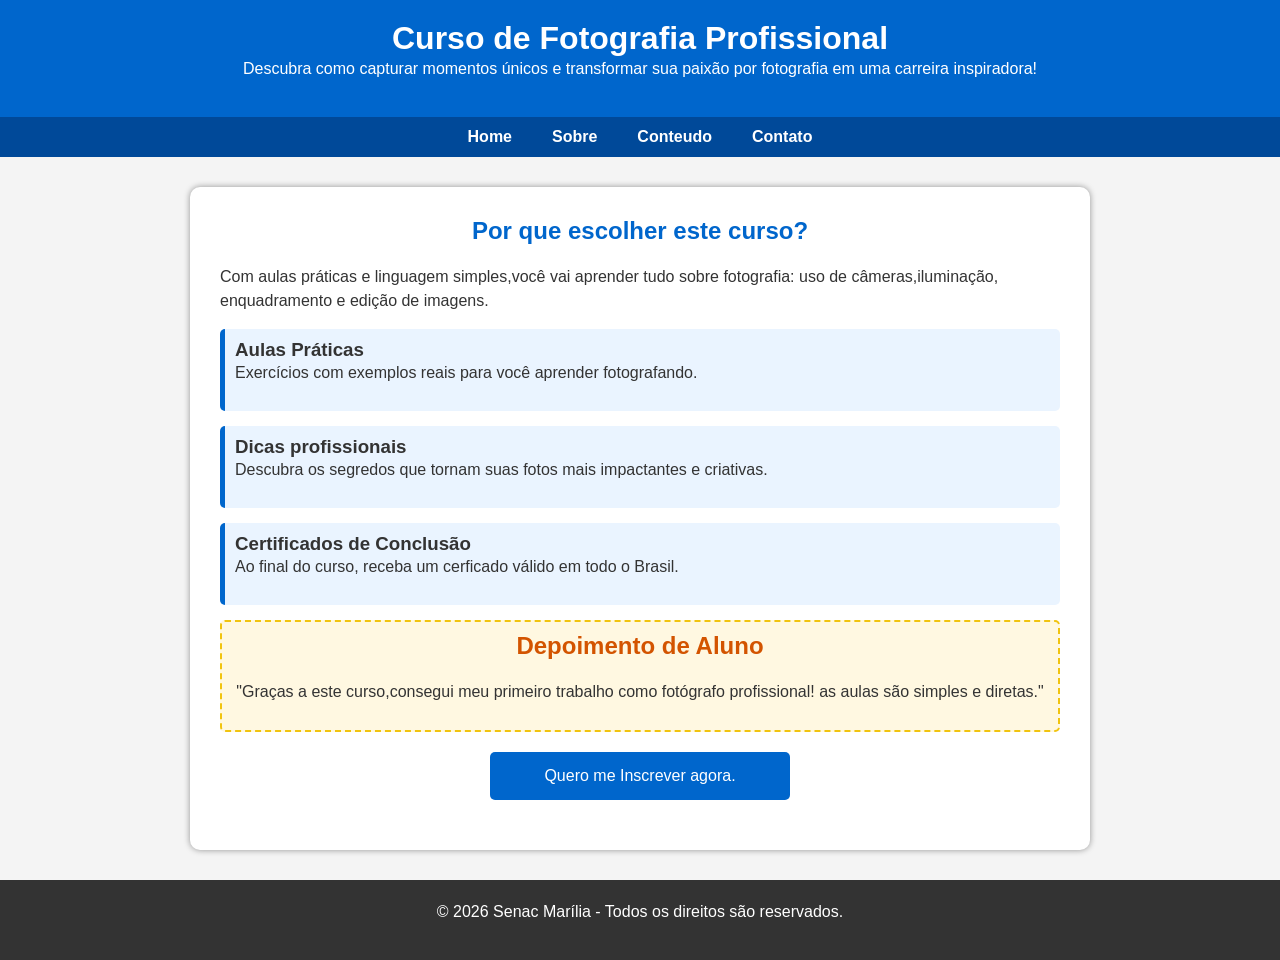
<file: index.html>
<!DOCTYPE html>
<html>
    <head>
        <title>Curso de Fotografia</title>
        <meta name="description"content="Acesse o curso de Fotografia para profissionais"/>
        <meta name="Keywords"content="curso,fotografia,senac"/>
        <meta name="author"content="Thiago Freitas"/>
        <link rel="stylesheet" href="CSS/main.css"/>
       
    </head>
    <body>
        <header>
            <div id="barra-cabecalho">
                <h1>Curso de Fotografia Profissional</h1>
                <p>Descubra como capturar momentos únicos e transformar sua paixão por fotografia em uma carreira inspiradora!</p>
            </div>
            <div id="navbar-menu">
                <ul>
                    <li><a href="index.html">Home</a></li>
                    <li><a href="sobre.html">Sobre</a></li>
                    <li><a href="conteudo.html">Conteudo</a></li>
                    <li><a href="contato.html">Contato</a></li>
                </ul>
            </div>
        </header>
        <main>
            <h2>Por que escolher este curso?</h2>
            <p>Com aulas práticas e linguagem simples,você vai aprender
                tudo sobre fotografia: uso de câmeras,iluminação,
                enquadramento e edição de imagens.
            </p>
            <div class="beneficio">
                <h3>Aulas Práticas</h3>
                <p>Exercícios com exemplos reais para você aprender fotografando.</p>
            </div>
            <div class="beneficio">
                <h3>Dicas profissionais</h3>
                <p>Descubra os segredos que tornam suas fotos mais impactantes e criativas.</p>
            </div>
            <div class="beneficio">
                <h3>Certificados de Conclusão</h3>
                <p>Ao final do curso, receba um cerficado válido em todo o Brasil.</p>
            </div>
            <div id="depoimento">
                <h2>Depoimento de Aluno</h2>
                <p>"Graças a este curso,consegui meu primeiro trabalho como fotógrafo
                    profissional! as aulas são simples e diretas."
                </p>
            </div>
            <a href="inscrever.html" class="btn">Quero me Inscrever agora.</a>
        </main>
        <footer id="rodape">
            <p>&copy; 2026 Senac Marília - Todos os 
                direitos são reservados.
            </p>
        </footer>
    </body>
</html>
</file>
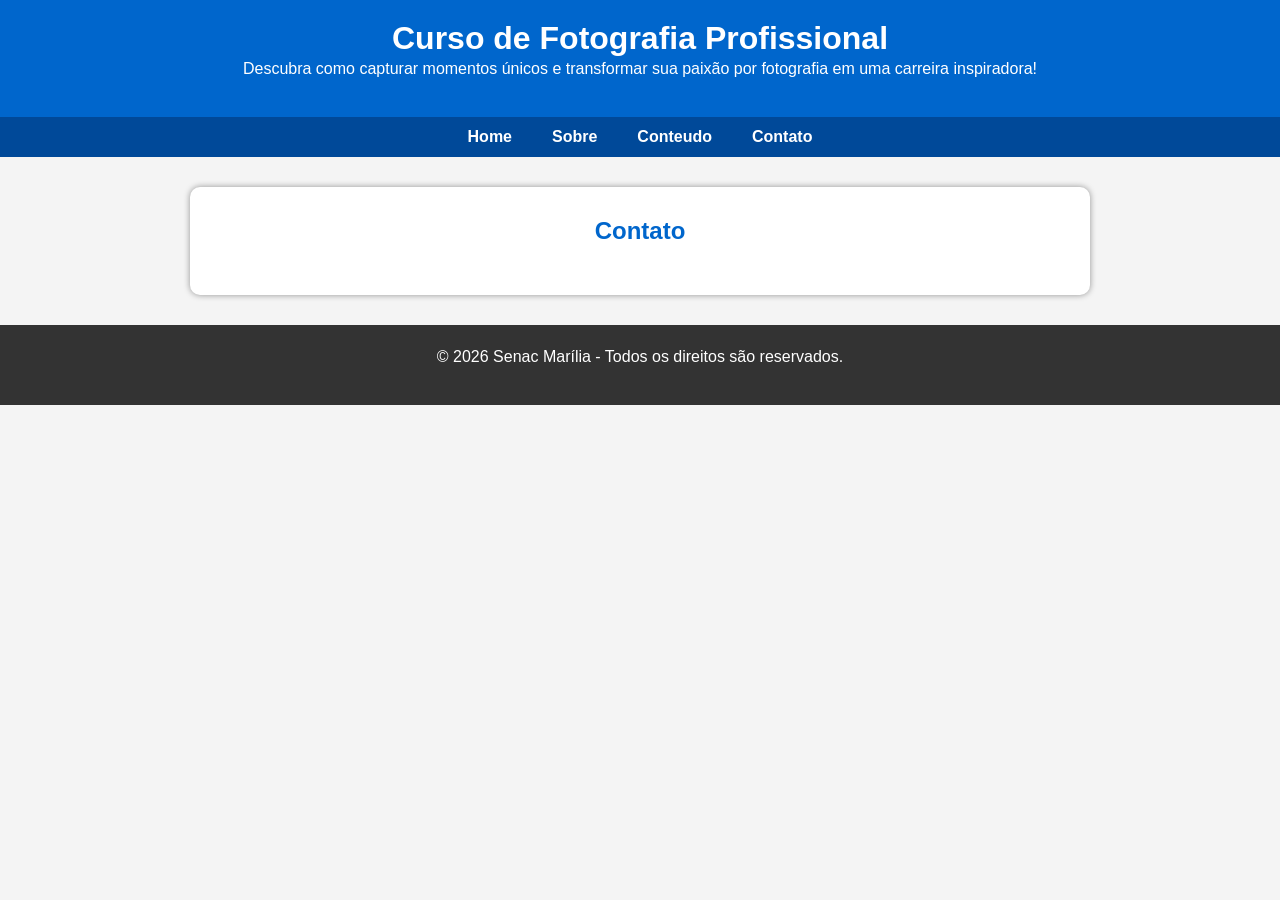
<file: contato.html>
<!DOCTYPE html>
<html>
    <head>
        <title> Contato do Curso de Fotografia</title>
        <meta name="description"content="Acesse o curso de Fotografia para profissionais"/>
        <meta name="Keywords"content="curso,fotografia,senac"/>
        <meta name="author"content="Thiago Freitas"/>
        <link rel="stylesheet" href="CSS/main.css"/>
       
    </head>
    <body>
        <header>
            <div id="barra-cabecalho">
                <h1>Curso de Fotografia Profissional</h1>
                <p>Descubra como capturar momentos únicos e transformar sua paixão por fotografia em uma carreira inspiradora!</p>
            </div>
            <div id="navbar-menu">
                <ul>
                    <li><a href="index.html">Home</a></li>
                    <li><a href="sobre.html">Sobre</a></li>
                    <li><a href="conteudo.html">Conteudo</a></li>
                    <li><a href="contato.html">Contato</a></li>
                </ul>
            </div>
        </header>
        <main>
            <h2>Contato</h2>
            
        </main>
        <footer id="rodape">
            <p>&copy; 2026 Senac Marília - Todos os 
                direitos são reservados.
            </p>
        </footer>
    </body>
</html>
</file>
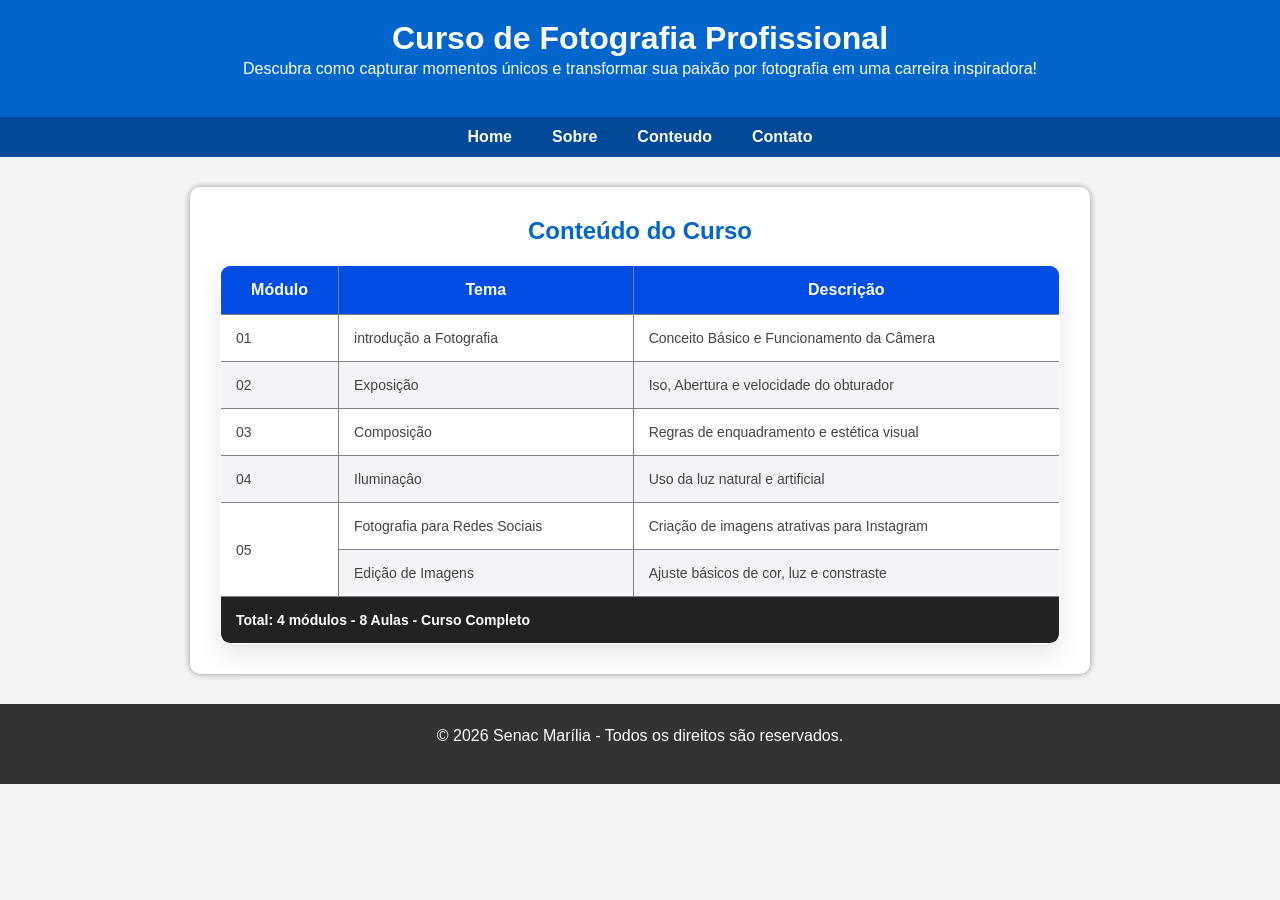
<file: conteudo.html>
<!DOCTYPE html>
<html>
    <head>
        <title>Conteúdo - Curso de Fotografia</title>
        <meta name="description"content="Acesse o curso de Fotografia para profissionais"/>
        <meta name="Keywords"content="curso,fotografia,senac"/>
        <meta name="author"content="Thiago Freitas"/>
        <link rel="stylesheet" href="CSS/main.css"/>
       
    </head>
    <body>
        <header>
            <div id="barra-cabecalho">
                <h1>Curso de Fotografia Profissional</h1>
                <p>Descubra como capturar momentos únicos e transformar sua paixão por fotografia em uma carreira inspiradora!</p>
            </div>
            <div id="navbar-menu">
                <ul>
                    <li><a href="index.html">Home</a></li>
                    <li><a href="sobre.html">Sobre</a></li>
                    <li><a href="conteudo.html">Conteudo</a></li>
                    <li><a href="contato.html">Contato</a></li>
                </ul>
            </div>
        </header>
        <main>
            <h2>Conteúdo do Curso</h2>
            <table border="1" class="tabela">
                <thead>
                    <tr>
                        <th>Módulo</th>
                        <th>Tema</th>
                        <th>Descrição</th>
                    </tr>
                </thead>
                <tbody>
                    <tr>
                        <td>01</td>
                        <td>introdução a Fotografia</td>
                        <td>Conceito Básico e Funcionamento da Câmera</td>
                    </tr>
                    <tr>
                        <td>02</td>
                        <td>Exposição</td>
                        <td>Iso, Abertura e velocidade do obturador</td>
                    </tr>
                    <tr>
                        <td>03</td>
                        <td>Composição</td>
                        <td>Regras de enquadramento e estética visual</td>
                    </tr>
                    <tr>
                        <td>04</td>
                        <td>Iluminaçâo</td>
                        <td>Uso da luz natural e artificial</td>
                    </tr>
                    <tr>
                        <td rowspan="2">05</td>
                        <td>Fotografia para Redes Sociais</td>
                        <td>Criação de imagens atrativas para Instagram</td>
                    </tr>
                    <tr>
                        
                        <td>Edição de Imagens</td>
                        <td>Ajuste básicos de cor, luz e constraste</td>
                    </tr>
                </tbody>
                <tfoot>
                    <tr>
                        <td colspan="3">Total: 4 módulos - 8 Aulas - Curso Completo </td>
                    </tr>
                </tfoot>
            </table>

            
        </main>
        <footer id="rodape">
            <p>&copy; 2026 Senac Marília - Todos os 
                direitos são reservados.
            </p>
        </footer>
    </body>
</html>
</file>
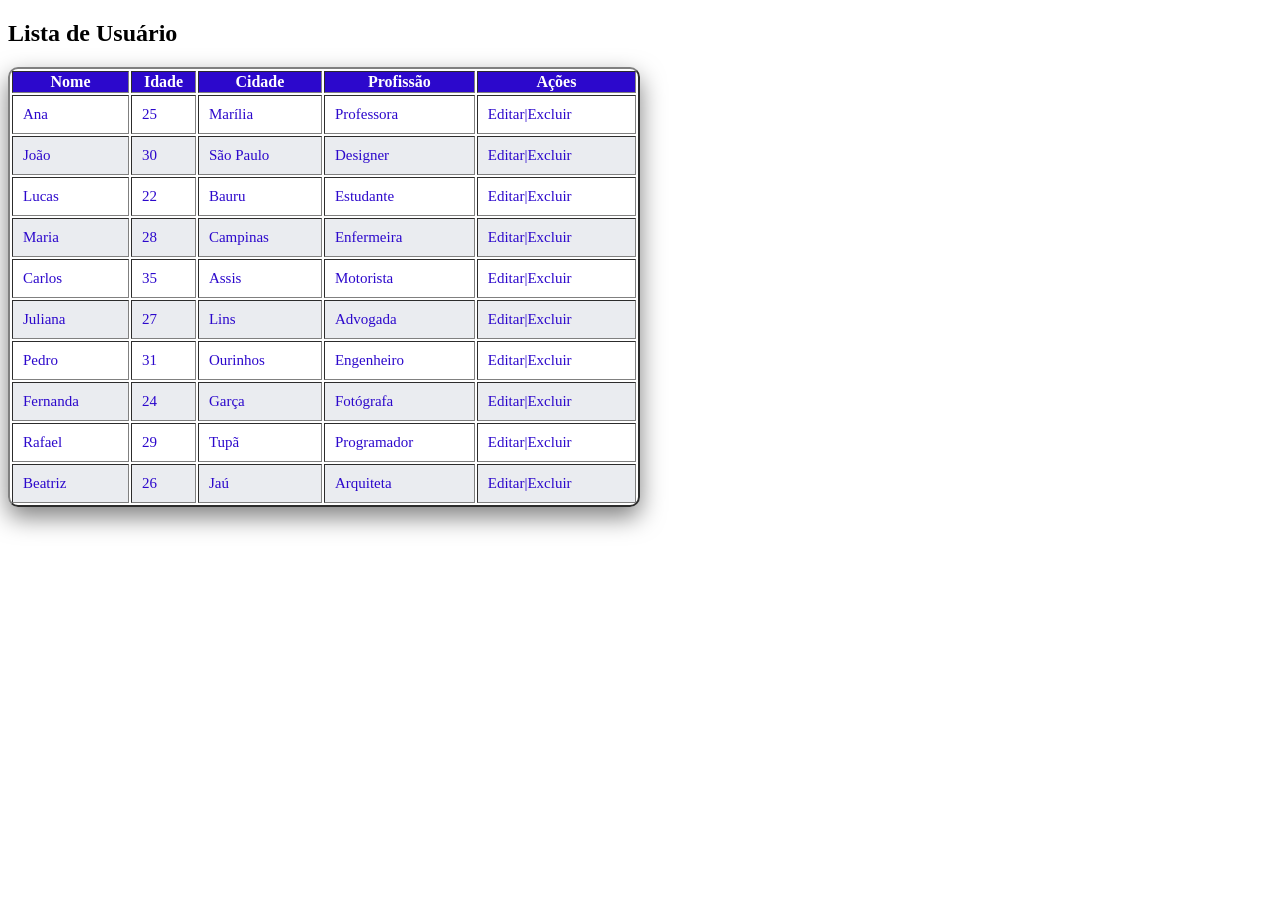
<file: lista_usuario.html>
<!DOCTYPE html>
<html lang="pt-br">
<head>
    <meta charset="UTF-8">
    <meta name="viewport" content="width=device-width, initial-scale=1.0">
    <link rel="stylesheet" href="CSS/listausuario.css">
    <title>Document</title>
</head>
<body>

    <h2>Lista de Usuário</h2>
    <table border="2" class="tabela">
        <thead>
            <tr>
                <th>Nome</th>
                <th>Idade</th>
                <th>Cidade</th>
                <th>Profissão</th>
                <th>Ações</th>
 
            </tr>
        </thead>
        <tbody>
            <tr>
                <td>Ana</td>
                <td>25</td>
                <td>Marília</td>
                <td>Professora</td>
                <td>Editar|Excluir</td>
            </tr>
            <tr>
                <td>João</td>
                <td>30</td>
                <td>São Paulo</td>
                <td>Designer</td>
                <td>Editar|Excluir</td>
            </tr>
            <tr>
                <td>Lucas</td>
                <td>22</td>
                <td>Bauru</td>
                <td>Estudante</td>
                <td>Editar|Excluir</td>
            </tr>
            <tr>
                <td>Maria</td>
                <td>28</td>
                <td>Campinas</td>
                <td>Enfermeira</td>
                <td>Editar|Excluir</td>
            </tr>
            <tr>
                <td>Carlos</td>
                <td>35</td>
                <td>Assis</td>
                <td>Motorista</td>
                <td>Editar|Excluir</td>
            </tr>
            <tr>
                <td>Juliana</td>
                <td>27</td>
                <td>Lins</td>
                <td>Advogada</td>
                <td>Editar|Excluir</td>
            </tr>
            <tr>
                <td>Pedro</td>
                <td>31</td>
                <td>Ourinhos</td>
                <td>Engenheiro</td>
                <td>Editar|Excluir</td>
            </tr>
            <tr>
                <td>Fernanda</td>
                <td>24</td>
                <td>Garça</td>
                <td>Fotógrafa</td>
                <td>Editar|Excluir</td>
            </tr>
            <tr>
                <td>Rafael</td>
                <td>29</td>
                <td>Tupã</td>
                <td>Programador</td>
                <td>Editar|Excluir</td>
            </tr>
            <tr>
                <td>Beatriz</td>
                <td>26</td>
                <td>Jaú</td>
                <td>Arquiteta</td>
                <td>Editar|Excluir</td>
            </tr>
        </tbody>
    </table>
    </body>
</html>
</file>
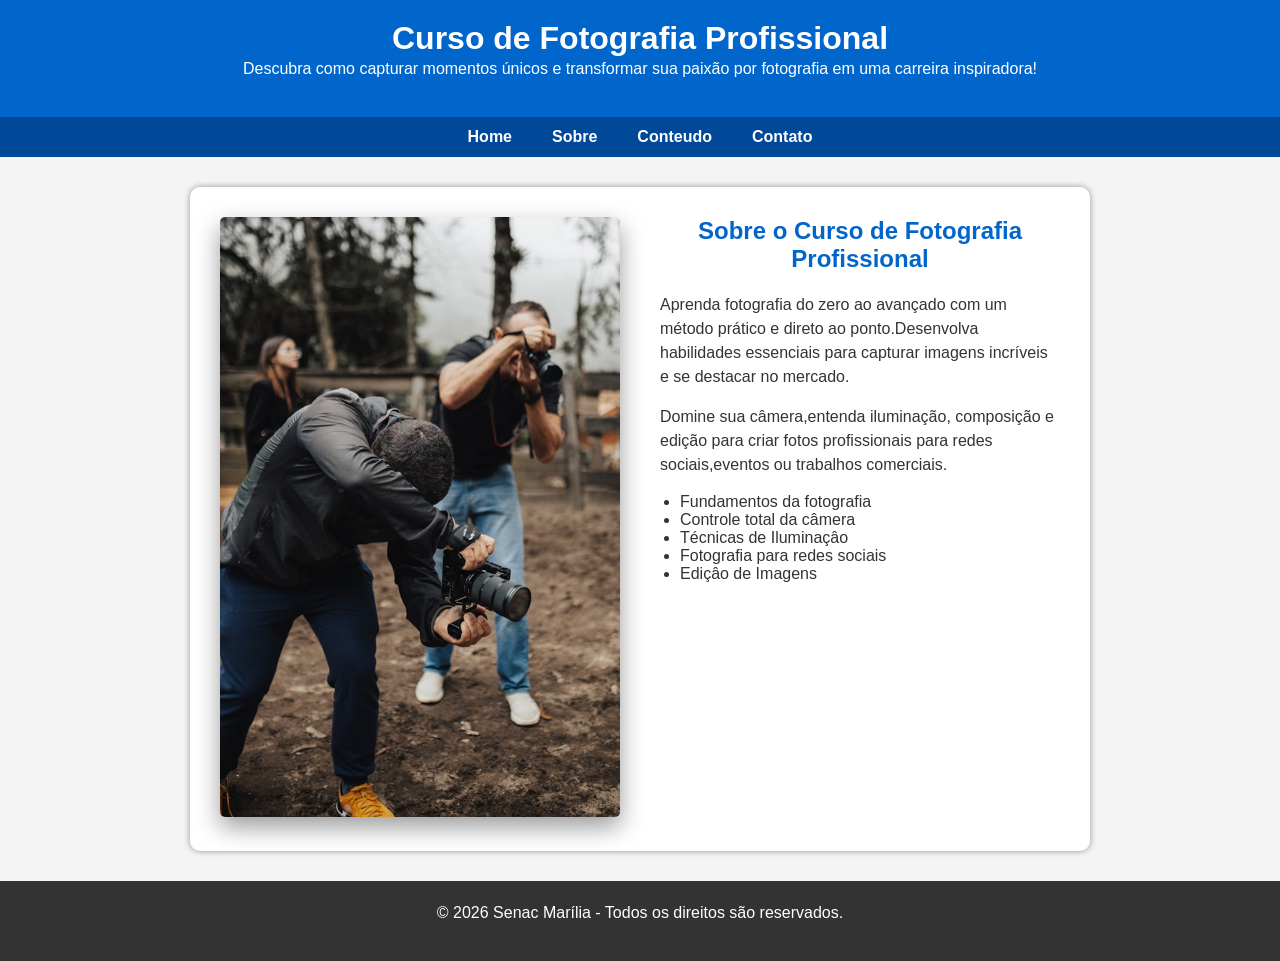
<file: sobre.html>
<!DOCTYPE html>
<html>
    <head>
        <title> Sobre o Curso de Fotografia</title>
        <meta name="description"content="Acesse o curso de Fotografia para profissionais"/>
        <meta name="Keywords"content="curso,fotografia,senac"/>
        <meta name="author"content="Thiago Freitas"/>
        <link rel="stylesheet" href="CSS/main.css"/>
       
    </head>
    <body>
        <header>
            <div id="barra-cabecalho">
                <h1>Curso de Fotografia Profissional</h1>
                <p>Descubra como capturar momentos únicos e transformar sua paixão por fotografia em uma carreira inspiradora!</p>
            </div>
            <div id="navbar-menu">
                <ul>
                    <li><a href="index.html">Home</a></li>
                    <li><a href="sobre.html">Sobre</a></li>
                    <li><a href="conteudo.html">Conteudo</a></li>
                    <li><a href="contato.html">Contato</a></li>
                </ul>
            </div>
        </header>
        <main>

            <div class="container">
             <div class="imagem">
                <img src="img/fotografia.jpg"alt="Curso de Fotografia" class="img-fluid" />
             </div> 
            <div class="box-conteudo">
                <h2>Sobre o Curso de Fotografia Profissional</h2>
                <p>Aprenda fotografia do zero ao avançado com um método prático
                    e direto ao ponto.Desenvolva habilidades essenciais para capturar imagens incríveis e se destacar no mercado.
                </p>
                <p>
                    Domine sua câmera,entenda iluminação, composição e edição para criar fotos profissionais para redes sociais,eventos ou trabalhos comerciais.
                </p>
                <ul>
                    <li>Fundamentos da fotografia</li>
                    <li>Controle total da câmera</li>
                    <li>Técnicas de Iluminaçâo</li>
                    <li>Fotografia para redes sociais</li>
                    <li>Ediçâo de Imagens</li>
                </ul>
            </div>  
            </div>
           
            
        </main>
        <footer id="rodape">
            <p>&copy; 2026 Senac Marília - Todos os 
                direitos são reservados.
            </p>
        </footer>
    </body>
</html>
</file>
<file: CSS/main.css>
*{
                margin: 0;
                padding: 0;
                box-sizing: border-box;
            }

            body{
                font-family: Arial, Helvetica, sans-serif;
                background-color: #f4f4f4;
                color:#333333;
            }

            #barra-cabecalho{
                background-color: #0066cc;
                color:#ffffff;
                text-align: center;
                padding: 20px 30px 20px 30px;
            }

            #navbar-menu{
                background-color: #004999;

            }
            #navbar-menu a{
                color:#ffffff;
                text-decoration: none;
                font-weight: bold;
                
            }

            #navbar-menu ul{
                display: flex;
                list-style: none;
                height: 40px;
                justify-content: center;
                align-items: center;
            }

            #rodape{
                text-align: center;               
                background-color:  #333333;
                color:#ffffff;
                padding: 20px 30px 20px 30px;
            }

            main{
                background-color: #ffffff;
                max-width: 900px;
                margin: 30px auto;
                padding: 30px;
                border-radius: 10px;
                box-shadow: 0 0 6px rgba(0,0,0,0.4);
            }

            main h2{
                color:#0066cc;
                text-align: center;
                margin-bottom: 20px;
            }

            p{
                line-height: 24px;
                margin-bottom: 16px;
            }

            .beneficio{
                background-color: #eaf4ff;
                padding: 10px;
                margin-bottom: 15px;
                border-radius: 5px;
                border-left: 5px solid #0066cc;
            }

            #depoimento{
                background-color: #fff8e1;
                padding: 10px;
                border-radius: 5px;
                text-align: center;
                border: 2px dashed #f1c40f;
            }

            #depoimento h2{
                color:#d35400;
            }

            .btn{
                background-color: #0066cc;
                padding: 15px 30px ;
                color: #fff;
                text-decoration: none;
                border-radius: 5px;
                display: block;
                margin: 20px auto;               
                width: 300px;
                text-align: center;
            }

            #navbar-menu ul li{
                margin-left: 20px;
                margin-right: 20px;

            }

            .container{
                display: flex;
                gap: 40px;
            }

            .imagem{
                flex: 1;
            }

            .box-conteudo{
                flex: 1;

            }

            .box-conteudo ul{
                padding-left: 20px;
            }

            .img-fluid{
                width:100%;
                border-radius: 5px;
                box-shadow: 0 10px 25px rgba(0,0,0,0.4);
            }

            .tabela{
                width: 100%;
                border-collapse: collapse;
                border-radius: 10px;
                box-shadow: 0 10px 25px rgba(0,0,0,0.1);
                overflow: hidden;
            }

            .tabela thead{
                background-color: #004de6;
                color: #fff;
            }
            .tabela td,th{
                padding: 15px;
            }

            .tabela td{
                color: #444;
                font-size: 14px;
            }

            .tabela tr:nth-child(even){
                background-color: #f2f4f8;
            }

            .tabela tr:hover{
                background-color: #d6e1f9;
            }

            .tabela tfoot td{
                background: #222222;
                color: #ffffff;
                font-weight: bold;
            }
            
            @media(max-width: 768px){
                .container{
                    flex-direction: column;
                }
            }
</file>
<file: CSS/listausuario.css>
.tabela{
    width: 50%;
    border-radius: 10px;
    box-shadow: 0 10px 25px rgba(0,0,0,0.5);
     overflow: hidden;
 
}
.tabela thead{
    background-color: #2c08cc;
    color: #fff;
}
.tabela td,td{
    padding: 10px;

}
.tabela td{
    color: #2c08cc;
    font-size: 15px;
}
.tabela tr:nth-child(even){
    background-color: #eaecf0;    
}
.tabela tr:hover{
    background-color: #322568;
}
</file>
